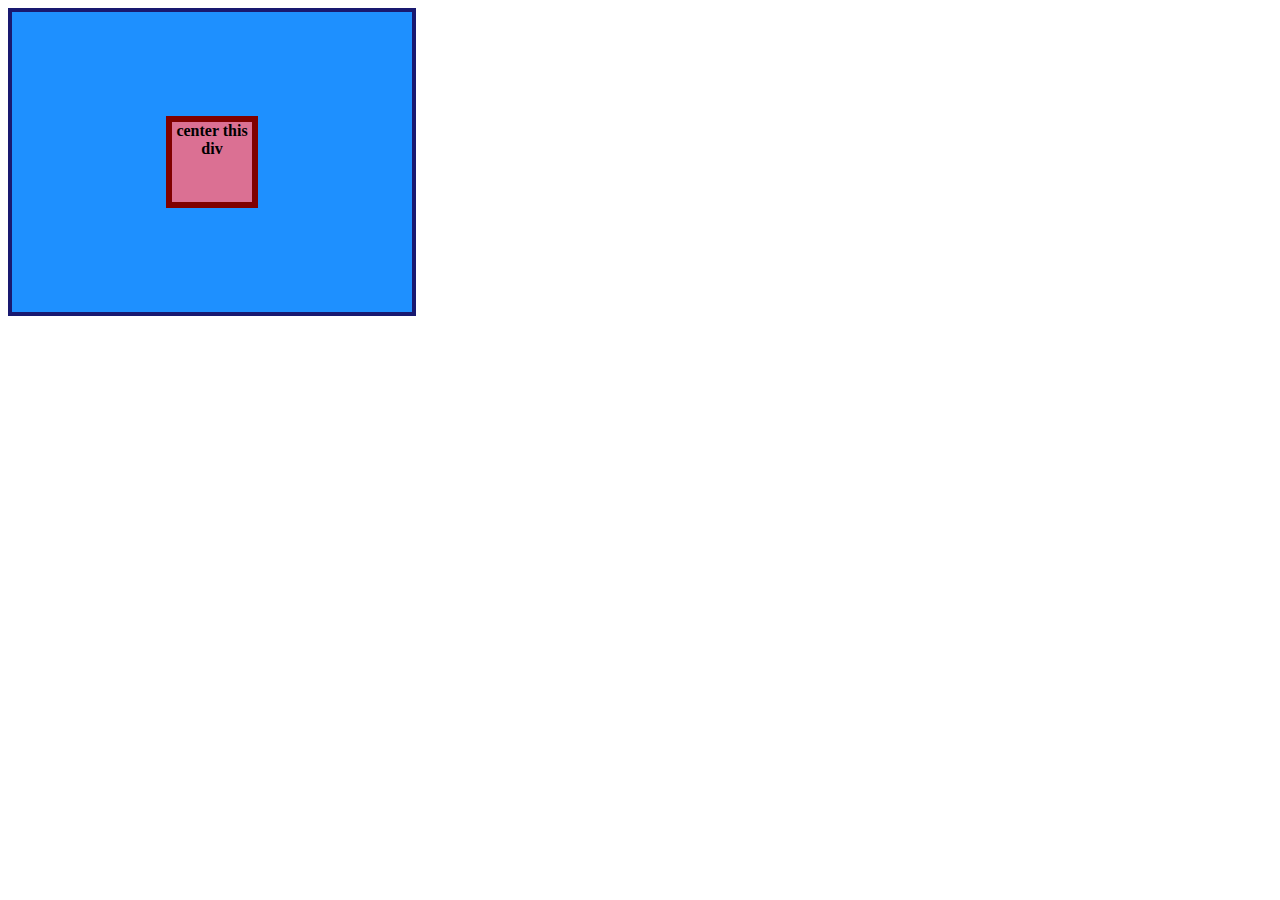
<file: flex/01-flex-center/index.html>
<!DOCTYPE html>
<html lang="en">
  <head>
    <meta charset="UTF-8">
    <meta http-equiv="X-UA-Compatible" content="IE=edge">
    <meta name="viewport" content="width=device-width, initial-scale=1.0">
    <title>CENTER THIS DIV</title>
    <link rel="stylesheet" href="./style.css">
  </head>
  <body>
    <div class="container">
      <div class="box">center this div</div>
    </div>
  </body>
</html>
</file>
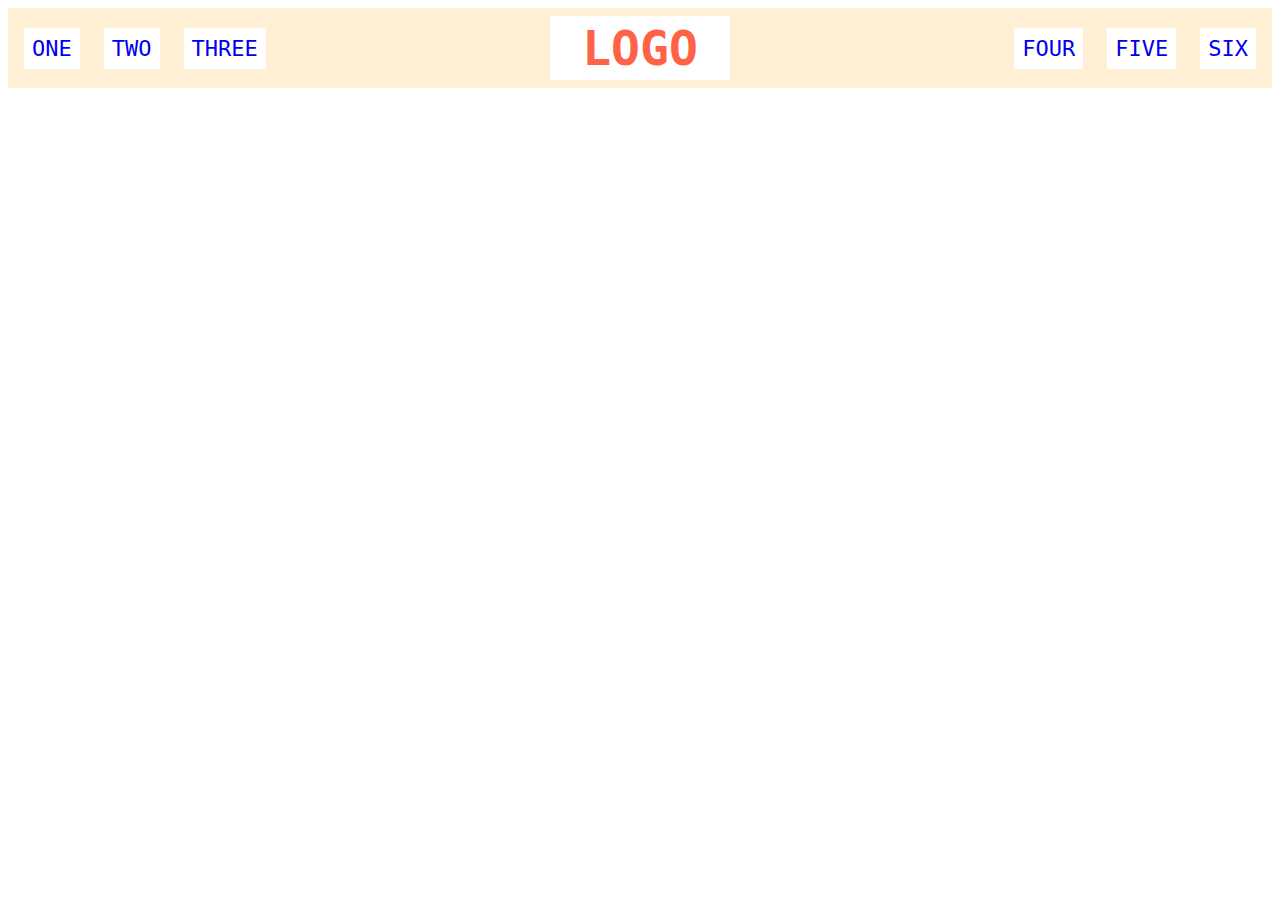
<file: flex/02-flex-header/index.html>
<!DOCTYPE html>
<html lang="en">
  <head>
    <meta charset="UTF-8">
    <meta http-equiv="X-UA-Compatible" content="IE=edge">
    <meta name="viewport" content="width=device-width, initial-scale=1.0">
    <title>Flex Header</title>
    <link rel="stylesheet" href="./style.css">
  </head>
  <body>
    <div class="header">
      <div class="left-links">
        <ul>
          <li><a href="#">ONE</a></li>
          <li><a href="#">TWO</a></li>
          <li><a href="#">THREE</a></li>
        </ul>
      </div>
      <div class="logo">LOGO</div>
      <div class="right-links">
        <ul>
          <li><a href="#">FOUR</a></li>
          <li><a href="#">FIVE</a></li>
          <li><a href="#">SIX</a></li>
        </ul>
      </div>
    </div>
  </body>
</html>
</file>
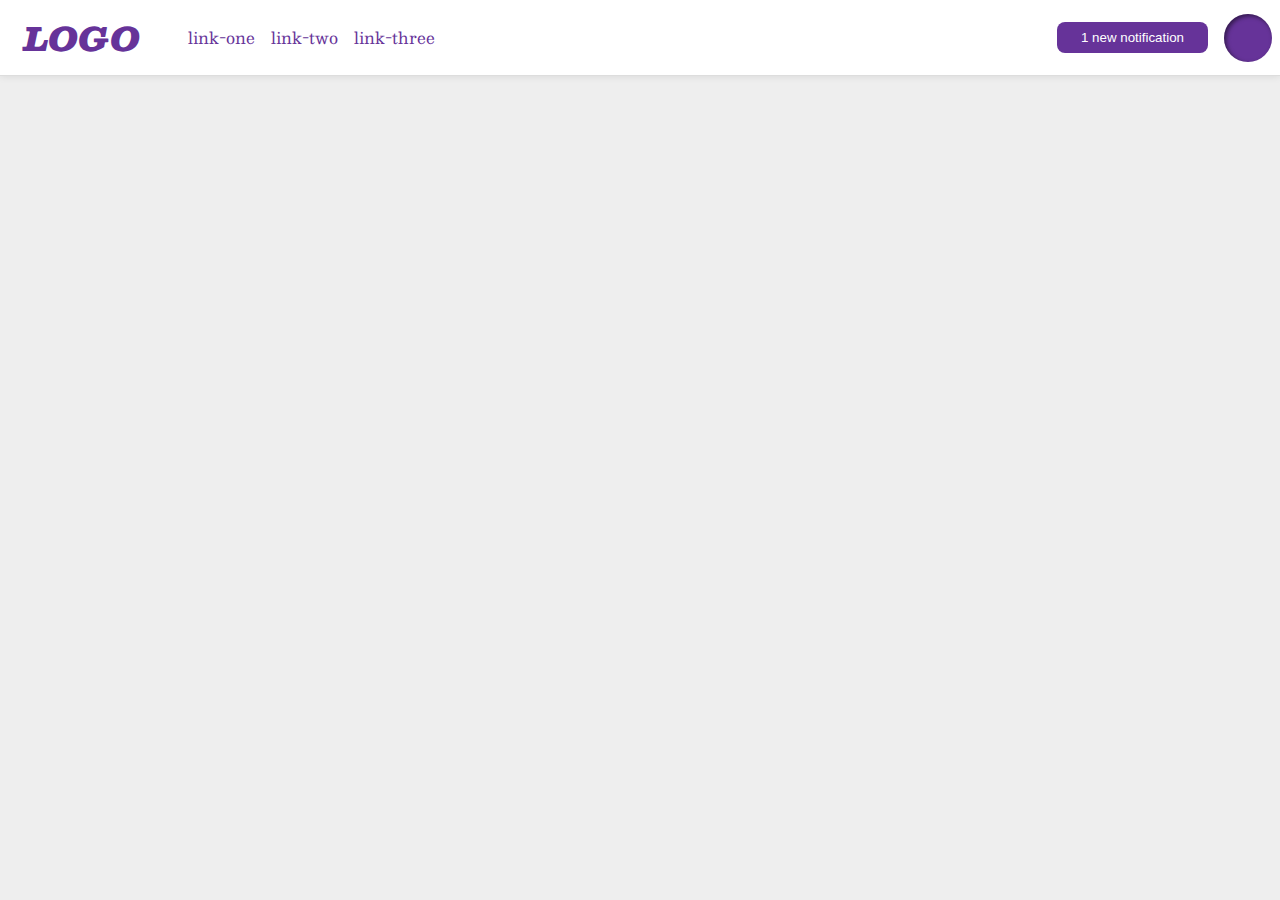
<file: flex/03-flex-header-2/index.html>
<!DOCTYPE html>
<html lang="en">
  <head>
    <meta charset="UTF-8">
    <meta http-equiv="X-UA-Compatible" content="IE=edge">
    <meta name="viewport" content="width=device-width, initial-scale=1.0">
    <title>Flex Header 2</title>
    <link rel="stylesheet" href="./style.css">
  </head>
  <body>
    <div class="header">
      <div class="logo">
        LOGO
      </div>
      <ul class="links">
        <li><a href="google.com">link-one</a></li>
        <li><a href="google.com">link-two</a></li>
        <li><a href="google.com">link-three</a></li>
      </ul>
      <button class="notifications">
        1 new notification
      </button>
      <div class="profile-image"></div>
    </div>
  </body>
</html>
</file>
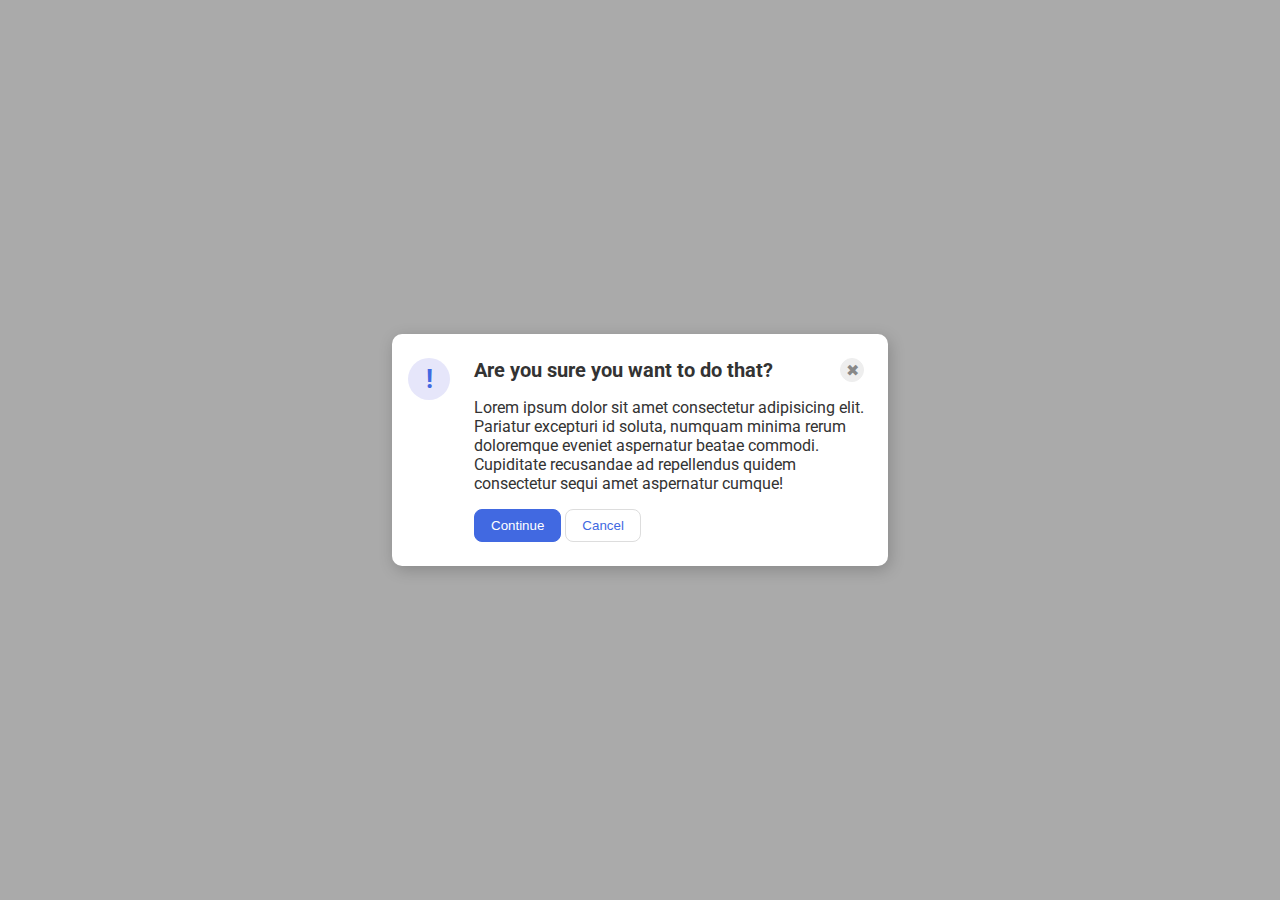
<file: flex/05-flex-modal/index.html>
<!DOCTYPE html>
<html lang="en">
  <head>
    <meta charset="UTF-8">
    <meta http-equiv="X-UA-Compatible" content="IE=edge">
    <meta name="viewport" content="width=device-width, initial-scale=1.0">
    <link rel="stylesheet" href="./style.css">
    <title>Modal</title>
  </head>
  <body>
    <div class="modal">
      <div class="icon">!</div>
        <div class="container">
          <div class="header">Are you sure you want to do that?
            <button class="close-button">✖</button>
          </div>
          <div class="text">Lorem ipsum dolor sit amet consectetur adipisicing elit. Pariatur excepturi id soluta, numquam minima rerum doloremque eveniet aspernatur beatae commodi. Cupiditate recusandae ad repellendus quidem consectetur sequi amet aspernatur cumque!</div>
          <button class="continue">Continue</button>
          <button class="cancel">Cancel</button>
        </div>
      </div>

  </body>
</html>
</file>
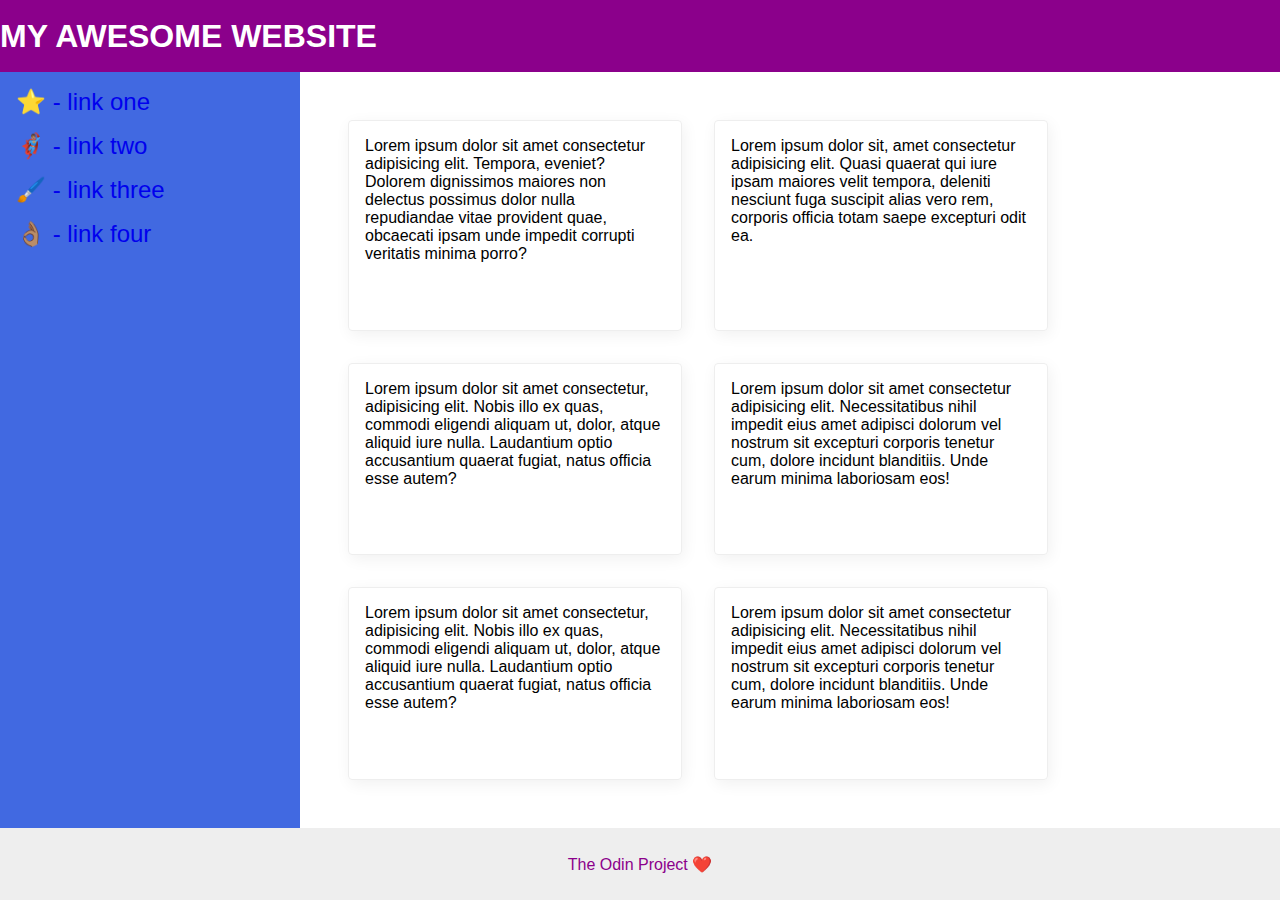
<file: flex/07-flex-layout-2/index.html>
<!DOCTYPE html>
<html lang="en">
  <head>
    <meta charset="UTF-8">
    <meta http-equiv="X-UA-Compatible" content="IE=edge">
    <meta name="viewport" content="width=device-width, initial-scale=1.0">
    <title>The Holy Grail</title>
    <link rel="stylesheet" href="./style.css">
  </head>
  <body>
  
    <div class="header">
      MY AWESOME WEBSITE
    </div>
  <div class="website">
    <div class="sidebar">
      <ul>
        <li><a href="#">⭐ - link one</a></li>
        <li><a href="#">🦸🏽‍♂️ - link two</a></li>
        <li><a href="#">🖌️ - link three</a></li>
        <li><a href="#">👌🏽 - link four</a></li>
      </ul>
    </div>

    <div class="section">
      <div class="card">Lorem ipsum dolor sit amet consectetur adipisicing elit. Tempora, eveniet? Dolorem dignissimos maiores non delectus possimus dolor nulla repudiandae vitae provident quae, obcaecati ipsam unde impedit corrupti veritatis minima porro?</div>
      <div class="card">Lorem ipsum dolor sit, amet consectetur adipisicing elit. Quasi quaerat qui iure ipsam maiores velit tempora, deleniti nesciunt fuga suscipit alias vero rem, corporis officia totam saepe excepturi odit ea.</div>
      <div class="card">Lorem ipsum dolor sit amet consectetur, adipisicing elit. Nobis illo ex quas, commodi eligendi aliquam ut, dolor, atque aliquid iure nulla. Laudantium optio accusantium quaerat fugiat, natus officia esse autem?</div>
      <div class="card">Lorem ipsum dolor sit amet consectetur adipisicing elit. Necessitatibus nihil impedit eius amet adipisci dolorum vel nostrum sit excepturi corporis tenetur cum, dolore incidunt blanditiis. Unde earum minima laboriosam eos!</div>
      <div class="card">Lorem ipsum dolor sit amet consectetur, adipisicing elit. Nobis illo ex quas, commodi eligendi aliquam ut, dolor, atque aliquid iure nulla. Laudantium optio accusantium quaerat fugiat, natus officia esse autem?</div>
      <div class="card">Lorem ipsum dolor sit amet consectetur adipisicing elit. Necessitatibus nihil impedit eius amet adipisci dolorum vel nostrum sit excepturi corporis tenetur cum, dolore incidunt blanditiis. Unde earum minima laboriosam eos!</div>
    </div>
  </div>
      <div class="footer">
        The Odin Project ❤️
      </div>
  
  </body>
</html>
</file>
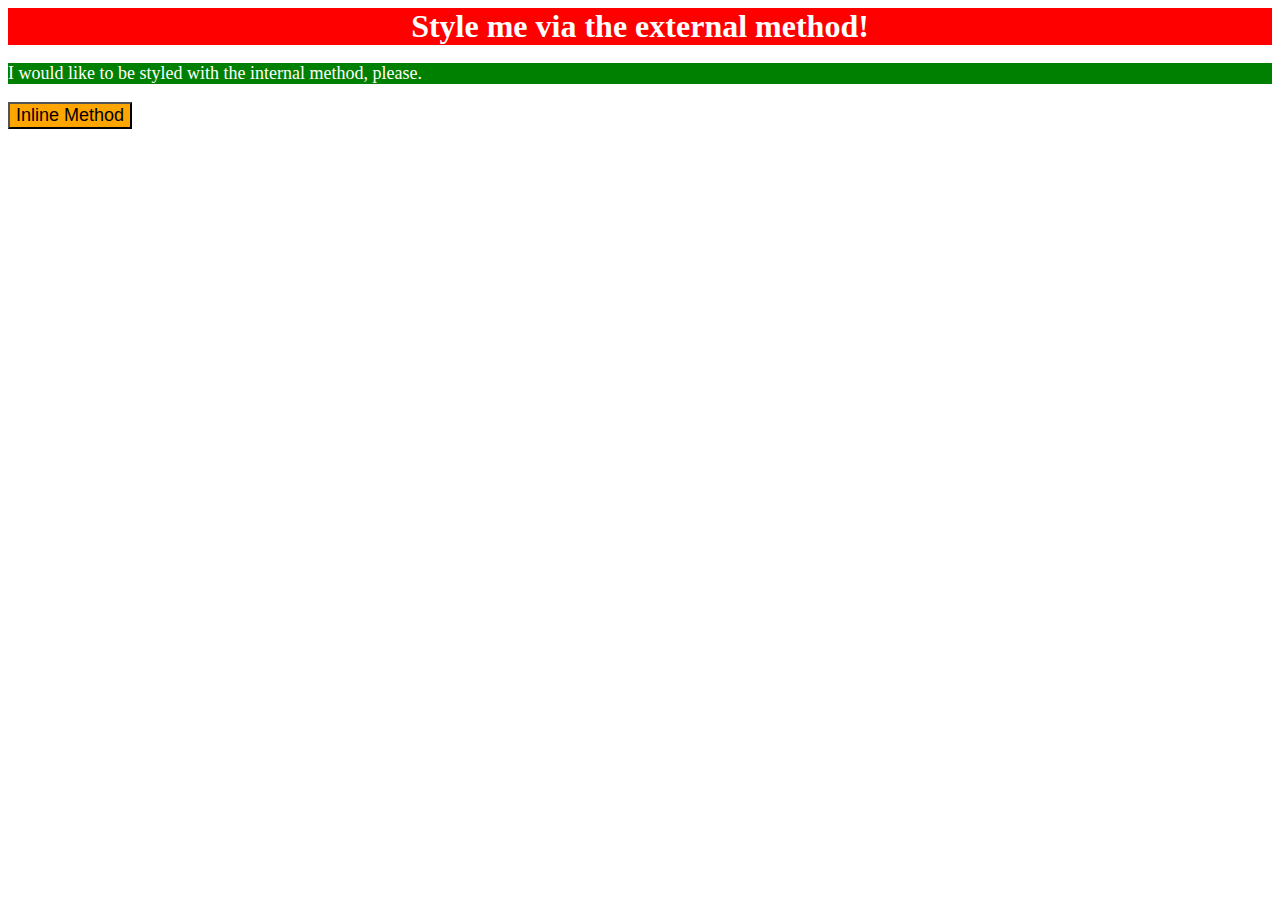
<file: foundations/01-css-methods/index.html>
<!DOCTYPE html>
<html lang="en">
  <head>
    <link rel="stylesheet" href="./style.css" />
    <meta charset="UTF-8">
    <meta http-equiv="X-UA-Compatible" content="IE=edge">
    <meta name="viewport" content="width=device-width, initial-scale=1.0">
    <title>Methods for Adding CSS</title>
    <style>
      p {
        background-color: green;
        color: white;
        font-size: 18px;
      }
    </style>
  </head>
  <body>
    <div>Style me via the external method!</div>
    <p>I would like to be styled with the internal method, please.</p>
    <button style="background-color: orange; font-size: 18px;">Inline Method</button>
  </body>
</html>
</file>
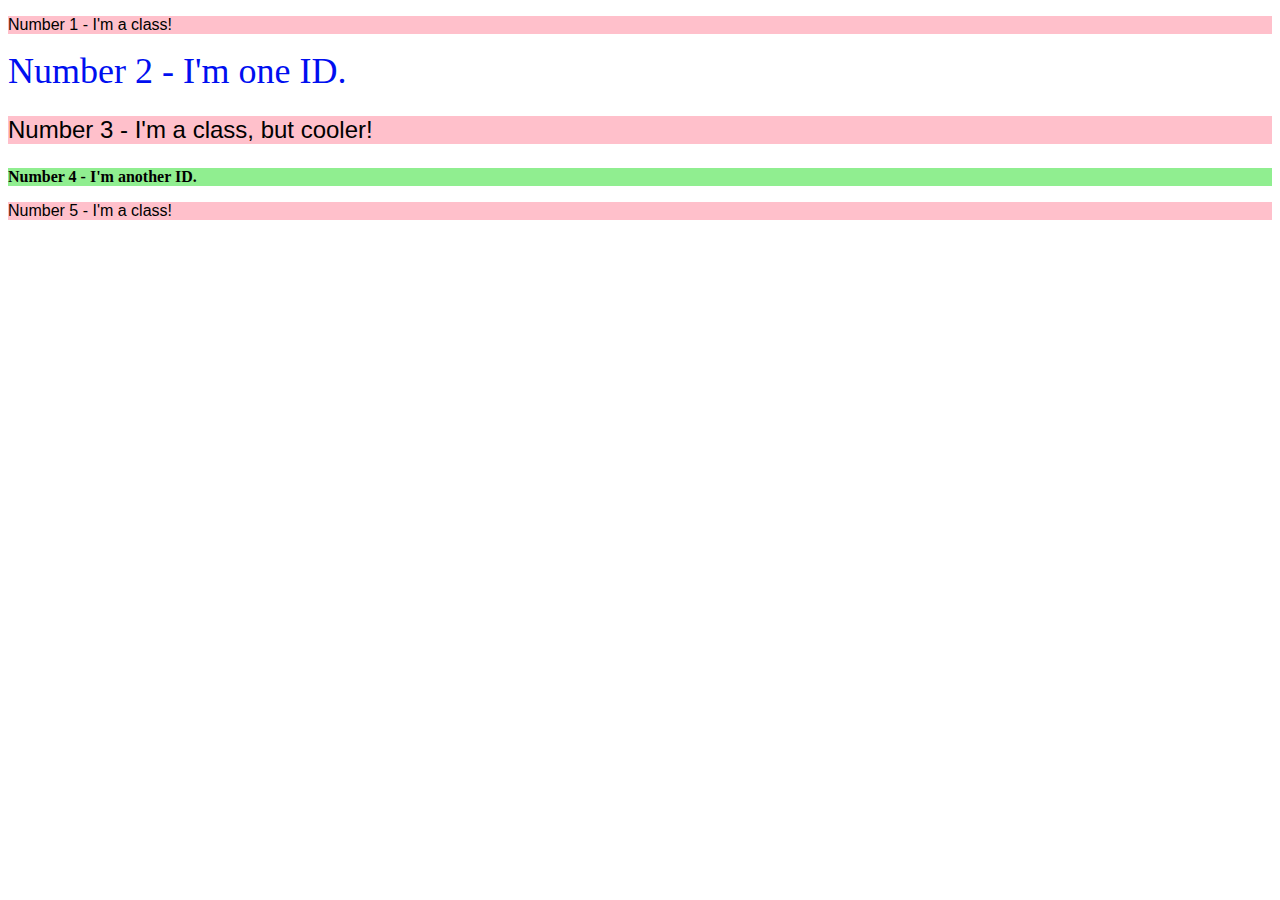
<file: foundations/02-class-id-selectors/index.html>
<!DOCTYPE html>
<html lang="en">
  <head>
    <meta charset="UTF-8">
    <meta http-equiv="X-UA-Compatible" content="IE=edge">
    <meta name="viewport" content="width=device-width, initial-scale=1.0">
    <title>Class and ID Selectors</title>
    <link rel="stylesheet" href="./style.css">
  </head>
  <body>
    <p class="odd">Number 1 - I'm a class!</p>
    <div id="piggy">Number 2 - I'm one ID.</div>
    <p class="odd line3">Number 3 - I'm a class, but cooler!</p>
    <div id="walrus">Number 4 - I'm another ID.</div>
    <p class="odd">Number 5 - I'm a class!</p>
  </body>
</html>
</file>
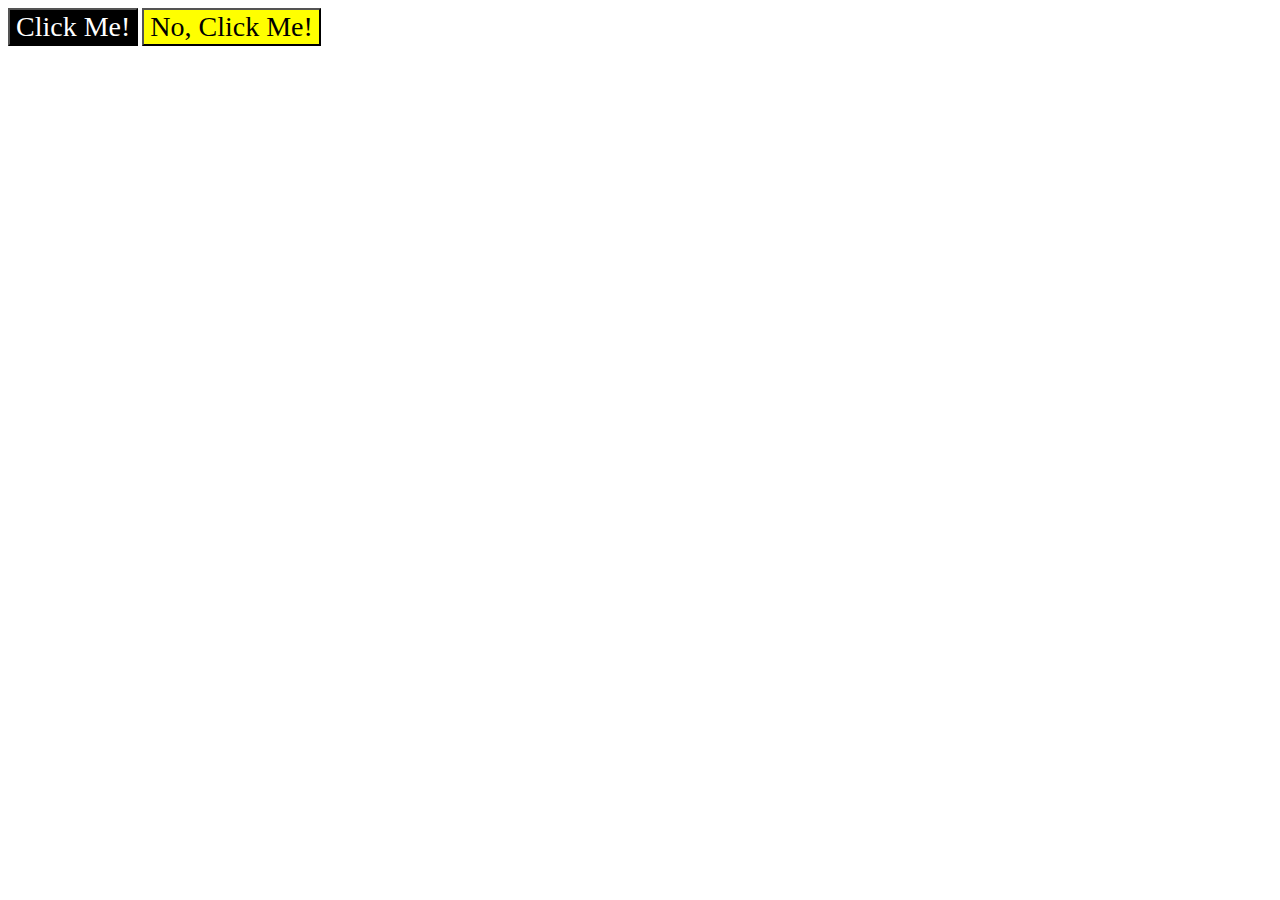
<file: foundations/03-grouping-selectors/index.html>
<!DOCTYPE html>
<html lang="en">
  <head>
    <meta charset="UTF-8">
    <meta http-equiv="X-UA-Compatible" content="IE=edge">
    <meta name="viewport" content="width=device-width, initial-scale=1.0">
    <title>Grouping Selectors</title>
    <link rel="stylesheet" href="./style.css">
  </head>
  <body>
    <button class="one">Click Me!</button>
    <button class="two">No, Click Me!</button>
  </body>
</html>
</file>
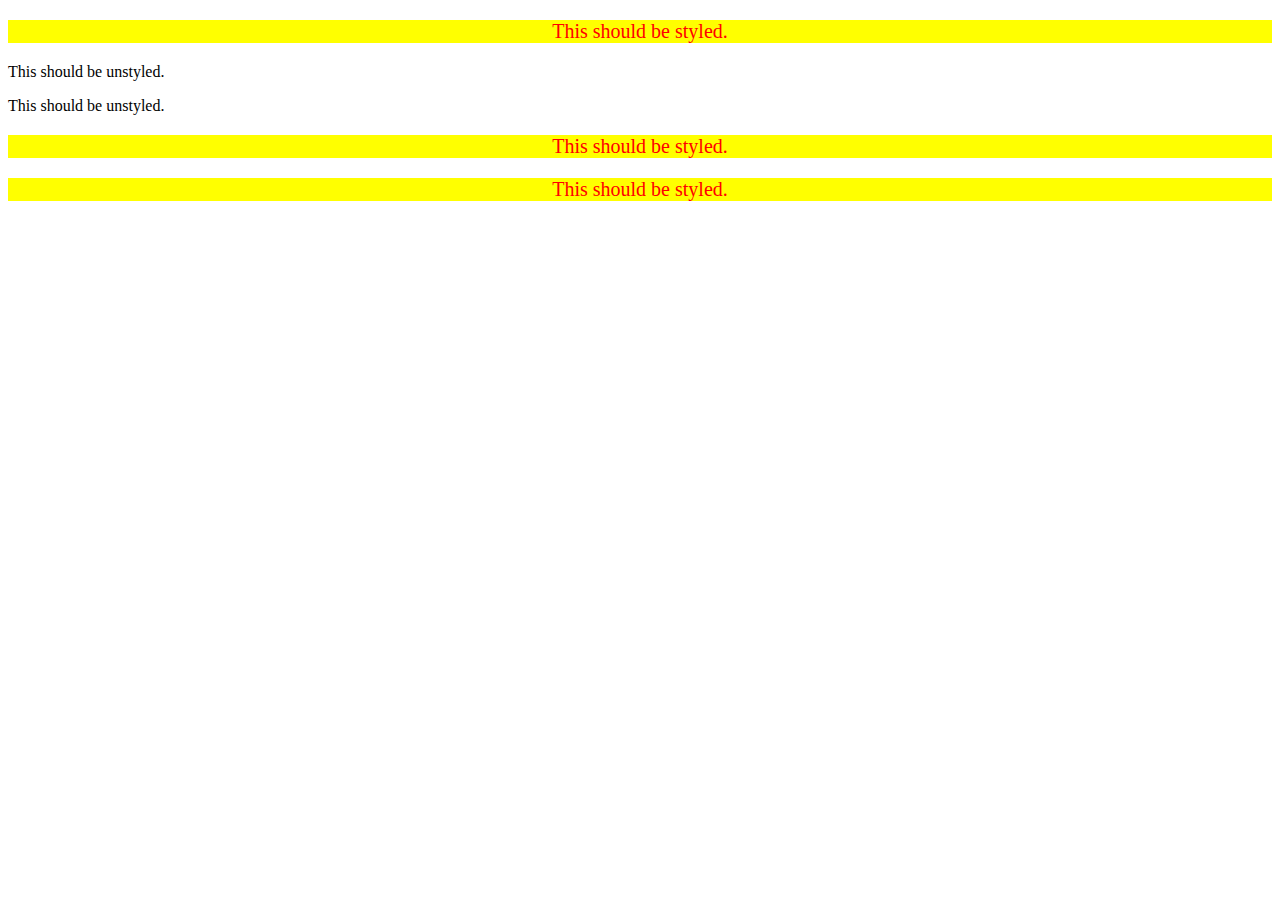
<file: foundations/05-descendant-combinator/index.html>
<!DOCTYPE html>
<html lang="en">
  <head>
    <meta charset="UTF-8">
    <meta http-equiv="X-UA-Compatible" content="IE=edge">
    <meta name="viewport" content="width=device-width, initial-scale=1.0">
    <title>Descendant Combinator</title>
    <link rel="stylesheet" href="./style.css">
  </head>
  <body>
    <div class="container">
      <p class="text">This should be styled.</p>
    </div>
    <p class="text">This should be unstyled.</p>
    <p class="text">This should be unstyled.</p>
    <div class="container">
      <p class="text">This should be styled.</p>
      <p class="text">This should be styled.</p>
    </div>
  </body>
</html>
</file>
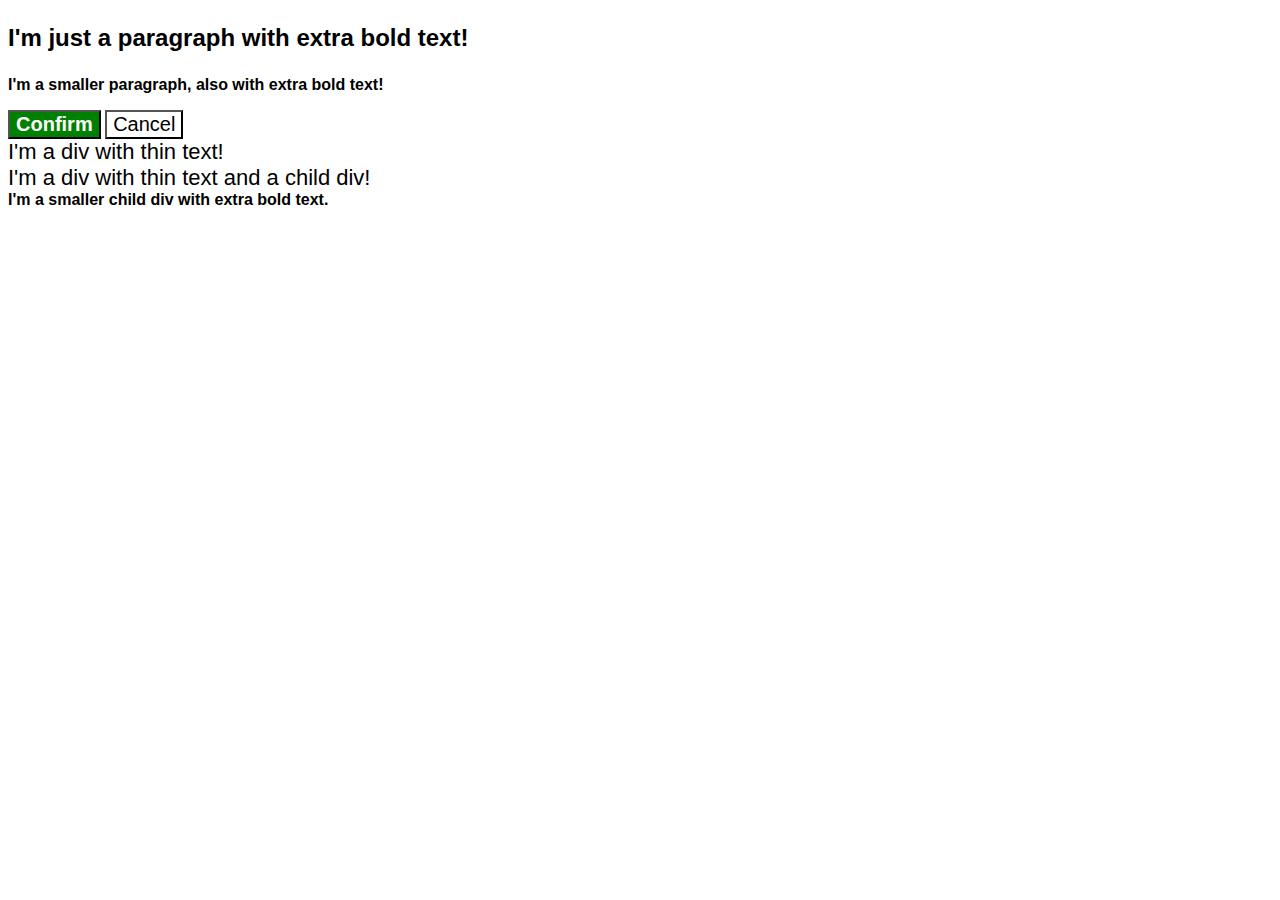
<file: foundations/06-cascade-fix/index.html>
<!DOCTYPE html>
<html lang="en">
  <head>
    <meta charset="UTF-8">
    <meta http-equiv="X-UA-Compatible" content="IE=edge">
    <meta name="viewport" content="width=device-width, initial-scale=1.0">
    <title>Fix the Cascade</title>
    <link rel="stylesheet" href="./style.css">
  </head>
  <body>
    <p class="para">I'm just a paragraph with extra bold text!</p>
    <p class="para small-para">I'm a smaller paragraph, also with extra bold text!</p>

    <button id="confirm-button" class="button confirm">Confirm</button>
    <button id="cancel-button" class="button cancel">Cancel</button>

    <div class="text">I'm a div with thin text!</div>
    <div class="text">I'm a div with thin text and a child div!
      <div class="text child">I'm a smaller child div with extra bold text.</div>
    </div>
  </body>
</html>
</file>
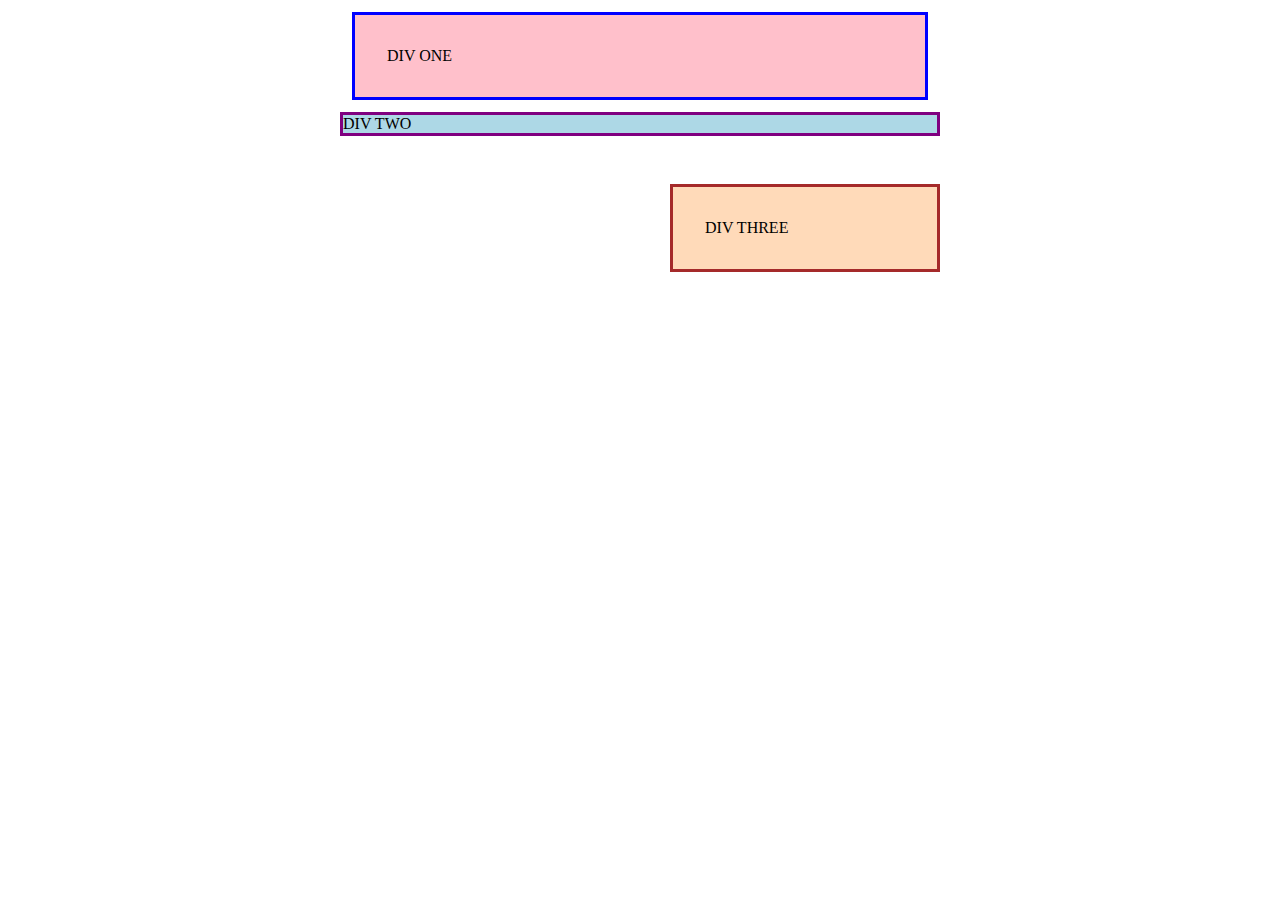
<file: margin-and-padding/01-margin-and-padding-1/index.html>
<!DOCTYPE html>
<html lang="en">
  <head>
    <meta charset="UTF-8">
    <meta http-equiv="X-UA-Compatible" content="IE=edge">
    <meta name="viewport" content="width=device-width, initial-scale=1.0">
    <title>Margin and Padding exercise</title>
    <link rel="stylesheet" href="./style.css">
  </head>
  <body>
    <div class="one">
      DIV ONE
    </div>
    <div class="two">
      DIV TWO
    </div>
    <div class="three">
      DIV THREE
    </div>
  </body>
</html>
</file>
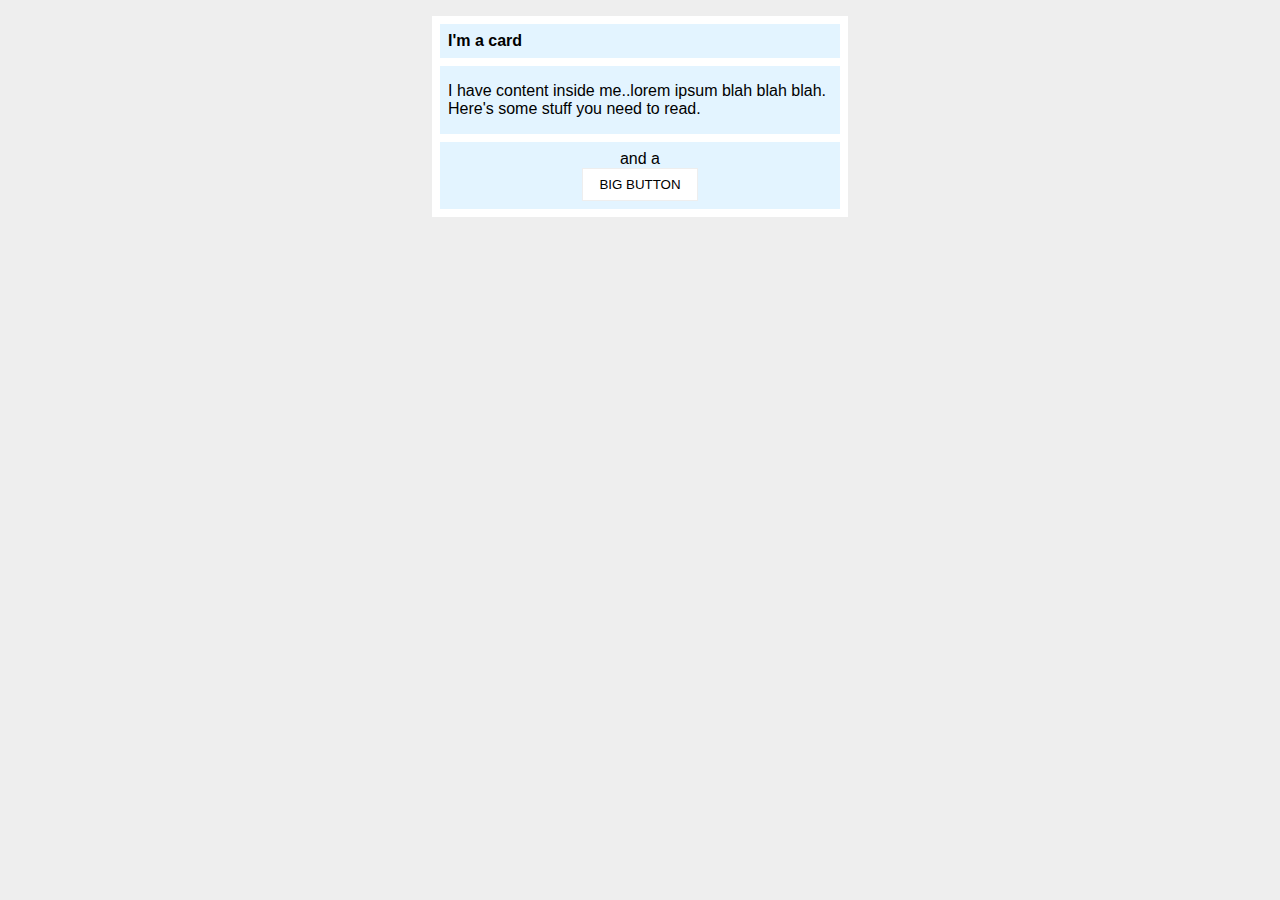
<file: margin-and-padding/02-margin-and-padding-2/index.html>
<!DOCTYPE html>
<html lang="en">
  <head>
    <meta charset="UTF-8">
    <meta http-equiv="X-UA-Compatible" content="IE=edge">
    <meta name="viewport" content="width=device-width, initial-scale=1.0">
    <title>Margin and Padding exercise 2</title>
    <link rel="stylesheet" href="./style.css">
  </head>
  <body>
    <div class="card">
      <h1 class="title">I'm a card</h1>
      <div class="content">I have content inside me..lorem ipsum blah blah blah. Here's some stuff you need to read.</div>
      <div class="button-container">and a <button>BIG BUTTON</button></div>
    </div>
  </body>
</html>
</file>
<file: flex/01-flex-center/style.css>
.container {
  background: dodgerblue;
  border: 4px solid midnightblue;
  width: 400px;
  height: 300px;
  display: flex;
  justify-content: center;
}

.box {
  background: palevioletred;
  font-weight: bold;
  text-align: center;
  border: 6px solid maroon;
  width: 80px;
  height: 80px;
  align-self: center;
  
  
}
</file>
<file: flex/02-flex-header/style.css>
.header  {
  font-family: monospace;
  background: papayawhip;
  display: flex;
  flex: 1;
  justify-content: space-between;
  padding: 8px;
  align-items: center;
}


.logo {
  font-size: 48px;
  font-weight: 900;
  color: tomato;
  background: white;
  padding: 4px 32px;
  margin-left: 40px;
  margin-right: 40px;
}

ul {
  /* this removes the dots on the list items*/
  list-style-type: none;
  display: flex;
  flex: 1;
  gap: 8px;
  margin: 0;
  padding: 0;
}

a {
  font-size: 22px;
  background: white;
  padding: 8px;
  /* this removes the line under the links */
  text-decoration: none;
  margin: 8px;
}
</file>
<file: flex/03-flex-header-2/style.css>
/* this is some magical font-importing.  
you'll learn about it later. */
@import url('https://fonts.googleapis.com/css2?family=Besley:ital,wght@0,400;1,900&display=swap');

body {
  margin: 0;
  background: #eee;
  font-family: Besley, serif;
}

.header {
  background: white;
  border-bottom: 1px solid #ddd;
  box-shadow: 0 0 8px rgba(0,0,0,.1);
  display: flex;
  align-items: center;
  justify-content: space-between;
  padding: 8px;
}

.profile-image {
  background: rebeccapurple;
  box-shadow: inset 2px 2px 4px rgba(0,0,0,.5);
  border-radius: 50%;
  width: 48px;
  height: 48px;
  margin-left: 16px;
  
}

.logo {
  color: rebeccapurple;
  font-size: 32px;
  font-weight: 900;
  font-style: italic;
  margin-left: 16px;
}

button {
  border: none;
  border-radius: 8px;
  background: rebeccapurple;
  color: white;
  padding: 8px 24px;
}

a {
  /* this removes the line under our links */
  text-decoration: none;
  color: rebeccapurple;
  margin: 8px;
}

ul {
  list-style-type: none;
  display: flex;
  flex: 1;
  
}
</file>
<file: flex/05-flex-modal/style.css>
@import url('https://fonts.googleapis.com/css2?family=Roboto:wght@400;700&display=swap');

html, body {
  height: 100%;
}

body {
  font-family: Roboto, sans-serif;
  margin: 0;
  background: #aaa;
  color: #333;
  /* I'll give you this one for free lol */
  display: flex;
  align-items: center;
  justify-content: center;
}

.container {
  padding: 16px;
  justify-content: center;
  
  
}

.modal {
  background: white;
  width: 480px;
  border-radius: 10px;
  box-shadow: 2px 4px 16px rgba(0,0,0,.2);
  padding: 8px;
  display: flex;
}

.icon {
  color: royalblue;
  font-size: 26px;
  font-weight: 700;
  background: lavender;
  width: 42px;
  height: 42px;
  border-radius: 50%;
  display: flex;
  align-items: center;
  justify-content:center;
  margin: 8px;
  flex-shrink: 0;
  margin-top: 16px;
}

.close-button {
  background: #eee;
  border-radius: 50%;
  color: #888;
  font-weight: 400;
  font-size: 16px;
  height: 24px;
  width: 24px;
  display: flex;
  align-items: center;
  justify-content: center;
  border: 1px solid #eee;
  padding: 0;
  align-self: flex-start;
  margin-left: 60px;
}

button {
  cursor: pointer;
  padding: 8px 16px;
  border-radius: 8px;
}

button.continue {
  background: royalblue;
  border: 1px solid royalblue;
  color: white;
}

button.cancel {
  background: white;
  border: 1px solid #ddd;
  color: royalblue;
}

.header {
  font-weight: 700;
  font-size: 20px;
  display: flex;
  align-self: flex-end;
  margin-bottom: 16px;
  max-width: 1200px;
  justify-content: space-between;
}

.text {
  margin-bottom: 16px;
}
</file>
<file: flex/07-flex-layout-2/style.css>
body {
  font-family: -apple-system, BlinkMacSystemFont, 'Segoe UI', Roboto, Oxygen, Ubuntu, Cantarell, 'Open Sans', 'Helvetica Neue', sans-serif;
  margin: 0;
  min-height: 100vh;
  display: flex;
  flex-direction: column;
}

.header {
  height: 72px;
  background: darkmagenta;
  color: white;
  font-size: 32px;
  font-weight: 900;
  align-items: center;
  display: flex;

}

.sidebar {
  width: 300px;
  background: royalblue;
  box-sizing: border-box;
  flex-shrink: 0;
  padding: 16px;
}

ul {
  list-style-type: none;
  margin: 0;
  padding: 0;
}

.card {
  border: 1px solid #eee;
  box-shadow: 2px 4px 16px rgba(0,0,0,.06);
  border-radius: 4px;
  width: 300px;
  padding: 16px;
  margin: 16px;
}

.website {
  flex: 1;
  display: flex;
  
}

a {
  text-decoration: none;
  font-size: 24px;
}

li {
  font-size: 24px;
  color: white;  
  margin-bottom: 16px;
}

.section {
  padding: 32px;
  flex-wrap: wrap;
  display: flex;
}

.footer {
  height: 72px;
  background: #eee;
  color: darkmagenta;
  display: flex;
  justify-content: center;
  align-items: center;

}
</file>
<file: foundations/01-css-methods/style.css>
/* style.css */

div {
   color: white; 
   background-color: red;
   font-size: 32px;
   text-align: center;
   font-weight: 700;
}
</file>
<file: foundations/02-class-id-selectors/style.css>
.odd {
    background-color: #ffc0cb;
    font-family: Verdana, DejaVu, sans-serif;
    
}

#piggy {
    color: #000ff0;
    font-size: 36px;
}

.odd.line3 {
    font-size: 24px;
}

#walrus {
    background-color: #90ee90;
    font-weight: 700;
}
</file>
<file: foundations/03-grouping-selectors/style.css>
.one {
    color: white;
    background-color: black;
}

.two{
    color: black;
    background-color: yellow;
}

.one,
.two {
    font-size: 28px;
    font-family: "Times New Roman", Helvetica, sans-serif;
}
</file>
<file: foundations/05-descendant-combinator/style.css>
.container .text {
    background-color: yellow;
    color: red;
    font-size: 20px;
    text-align: center;
}
</file>
<file: foundations/06-cascade-fix/style.css>
body{
  font-family:Arial, Helvetica, sans-serif
}

.para,
.small-para {
  color: hsl(0, 0%, 0%);
  font-weight: bolder;
}

.para {
  font-size: 24px;
}

.small-para {
  font-size: 16px;
}

#confirm-button {
  background: green;
  color: white;
  font-weight: bold;
} 

.button {
  background-color: rgb(255, 255, 255);
  color: rgb(0, 0, 0);
  font-size: 20px;
}

div.text {
  color: rgb(0, 0, 0);
  font-size: 22px;
  font-weight: 100;
}
.text .child {
  color: rgb(0, 0, 0);
  font-weight: bold;
  font-size: 16px;
}
</file>
<file: margin-and-padding/01-margin-and-padding-1/style.css>
body {
  max-width: 600px;
  margin: 0 auto;
}

.one {
  background: pink;
  border: 3px solid blue;
  /* CHANGE ME */
  padding: 32px;
  margin: 12px;
}

.two {
  background: lightblue;
  border: 3px solid purple;
  /* CHANGE ME */
  margin-bottom: 48px;
}

.three {
  background: peachpuff;
  border: 3px solid brown;
  width: 200px;
  /* CHANGE ME */
  padding: 32px;
  margin-left: auto;
}
</file>
<file: margin-and-padding/02-margin-and-padding-2/style.css>
body {
  background: #eee;
  font-family: sans-serif;
  margin-bottom: 8px;
}

.card {
  width: 400px;
  background: #fff;
  margin: 16px auto;
  padding: 8px;
}

.title {
  background: #e3f4ff;
  font-size: 16px;
  padding: 8px;
  margin-top: 0;
  margin-bottom: 8px;
}

.content {
  background: #e3f4ff;
  margin-bottom: 8px;
  padding: 16px 8px;
}

.button-container {
  background: #e3f4ff;
  padding: 8px;
  text-align: center;
  
}

button {
  background: white;
  border: 1px solid #eee;
  align-self: center;
  margin: 0 auto;
  display: block;
  padding: 8px 16px;
}
</file>
